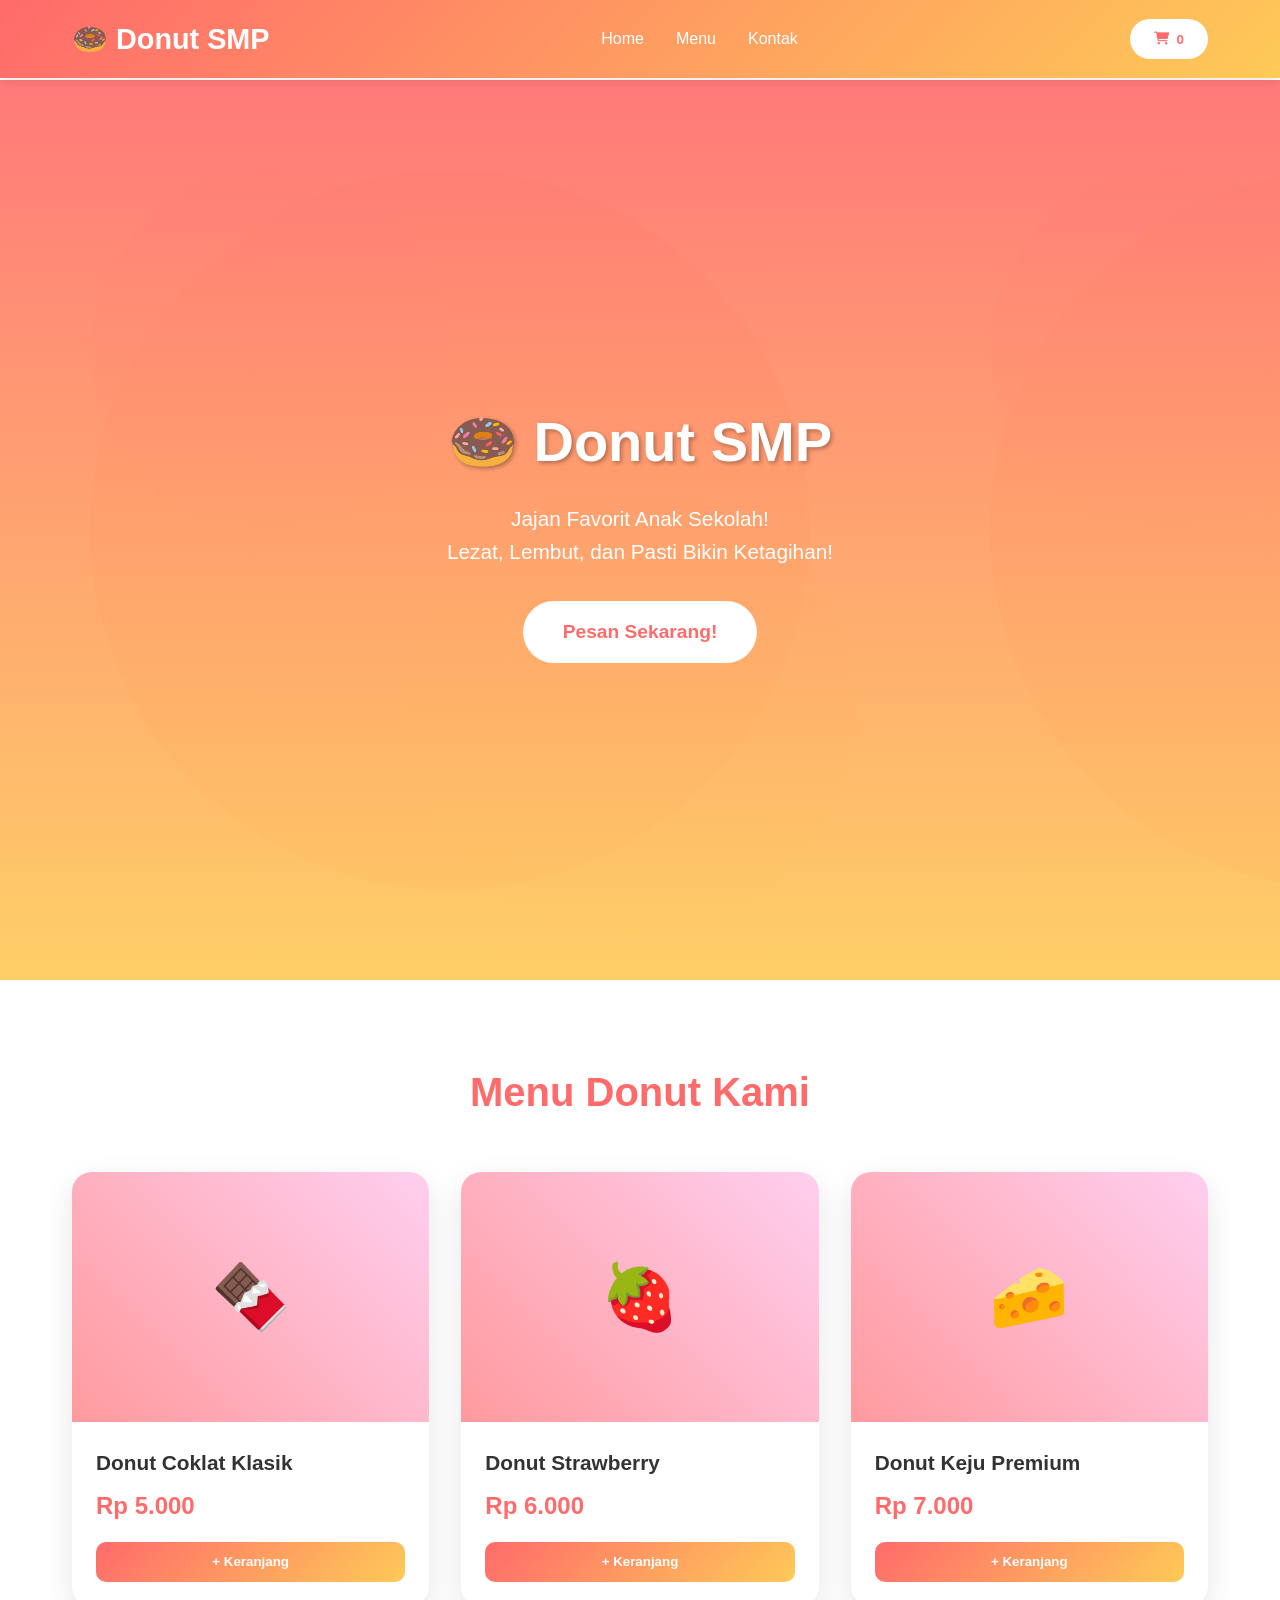
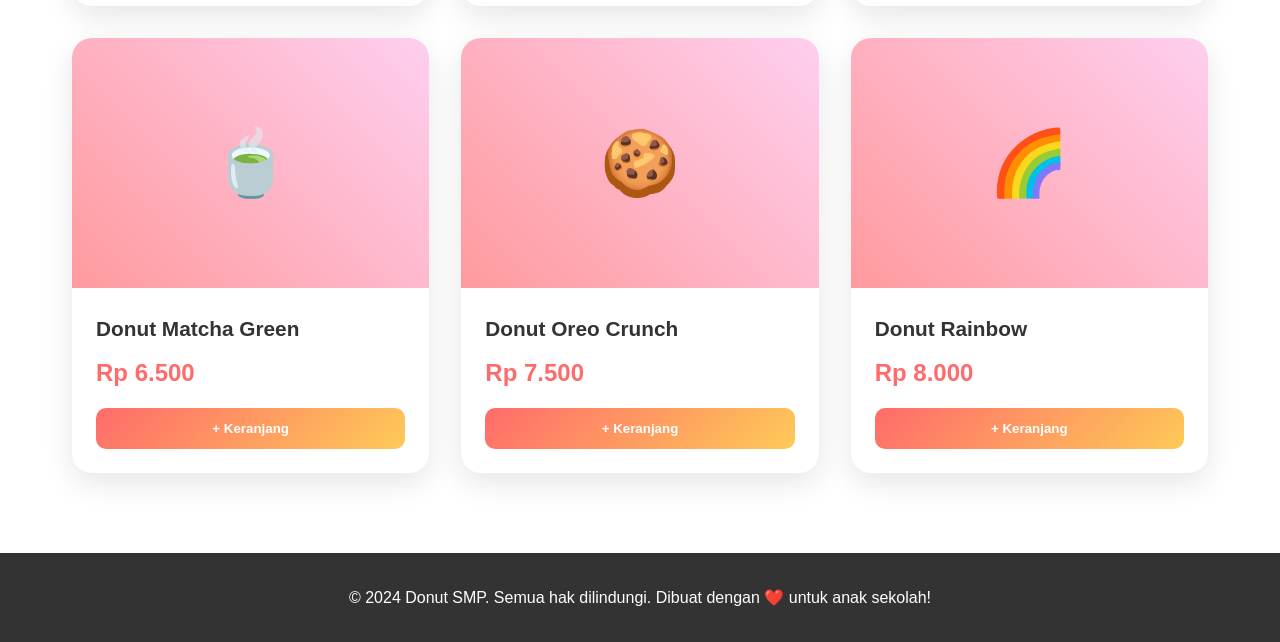
<file: index.html>
<!DOCTYPE html>
<html lang="id">
<head>
    <meta charset="UTF-8">
    <meta name="viewport" content="width=device-width, initial-scale=1.0">
    <title>Donut SMP - Jajan Favorit Anak Sekolah</title>
    <link href="https://cdnjs.cloudflare.com/ajax/libs/font-awesome/6.0.0/css/all.min.css" rel="stylesheet">
    <style>
        * {
            margin: 0;
            padding: 0;
            box-sizing: border-box;
        }

        body {
            font-family: 'Segoe UI', Tahoma, Geneva, Verdana, sans-serif;
            line-height: 1.6;
            color: #333;
        }

        /* Header */
        header {
            background: linear-gradient(135deg, #ff6b6b, #feca57);
            padding: 1rem 0;
            position: fixed;
            width: 100%;
            top: 0;
            z-index: 1000;
            box-shadow: 0 2px 10px rgba(0,0,0,0.1);
        }

        nav {
            max-width: 1200px;
            margin: 0 auto;
            display: flex;
            justify-content: space-between;
            align-items: center;
            padding: 0 2rem;
        }

        .logo {
            font-size: 1.8rem;
            font-weight: bold;
            color: white;
            text-decoration: none;
        }

        .nav-links {
            display: flex;
            list-style: none;
            gap: 2rem;
        }

        .nav-links a {
            color: white;
            text-decoration: none;
            font-weight: 500;
            transition: color 0.3s;
        }

        .nav-links a:hover {
            color: #fff;
            text-shadow: 0 0 10px rgba(255,255,255,0.5);
        }

        .cart-btn {
            background: white;
            color: #ff6b6b;
            border: none;
            padding: 0.8rem 1.5rem;
            border-radius: 25px;
            font-weight: bold;
            cursor: pointer;
            display: flex;
            align-items: center;
            gap: 0.5rem;
            transition: all 0.3s;
        }

        .cart-btn:hover {
            transform: translateY(-2px);
            box-shadow: 0 5px 15px rgba(0,0,0,0.2);
        }

        /* Hero Section */
        .hero {
            background: linear-gradient(rgba(255,107,107,0.9), rgba(254,202,87,0.9)), url('data:image/svg+xml,<svg xmlns="http://www.w3.org/2000/svg" viewBox="0 0 1000 1000"><circle cx="500" cy="500" r="400" fill="%23ff9a9e" opacity="0.3"/><circle cx="300" cy="300" r="200" fill="%23fecfef" opacity="0.4"/><circle cx="700" cy="700" r="250" fill="%23ffecd2" opacity="0.3"/></svg>');
            height: 100vh;
            display: flex;
            align-items: center;
            justify-content: center;
            text-align: center;
            color: white;
            margin-top: 80px;
        }

        .hero-content h1 {
            font-size: 3.5rem;
            margin-bottom: 1rem;
            text-shadow: 2px 2px 4px rgba(0,0,0,0.3);
        }

        .hero-content p {
            font-size: 1.3rem;
            margin-bottom: 2rem;
        }

        .cta-btn {
            background: white;
            color: #ff6b6b;
            padding: 1rem 2.5rem;
            border: none;
            border-radius: 50px;
            font-size: 1.2rem;
            font-weight: bold;
            cursor: pointer;
            transition: all 0.3s;
            text-decoration: none;
            display: inline-block;
        }

        .cta-btn:hover {
            transform: translateY(-5px);
            box-shadow: 0 10px 30px rgba(0,0,0,0.3);
        }

        /* Products Section */
        .products {
            padding: 5rem 2rem;
            max-width: 1200px;
            margin: 0 auto;
        }

        .section-title {
            text-align: center;
            font-size: 2.5rem;
            margin-bottom: 3rem;
            color: #ff6b6b;
        }

        .products-grid {
            display: grid;
            grid-template-columns: repeat(auto-fit, minmax(300px, 1fr));
            gap: 2rem;
        }

        .product-card {
            background: white;
            border-radius: 20px;
            overflow: hidden;
            box-shadow: 0 10px 30px rgba(0,0,0,0.1);
            transition: all 0.3s;
            cursor: pointer;
        }

        .product-card:hover {
            transform: translateY(-10px);
            box-shadow: 0 20px 40px rgba(0,0,0,0.2);
        }

        .product-image {
            height: 250px;
            background: linear-gradient(45deg, #ff9a9e, #fecfef);
            display: flex;
            align-items: center;
            justify-content: center;
            font-size: 4rem;
            color: white;
        }

        .product-info {
            padding: 1.5rem;
        }

        .product-title {
            font-size: 1.3rem;
            font-weight: bold;
            margin-bottom: 0.5rem;
            color: #333;
        }

        .product-price {
            font-size: 1.5rem;
            font-weight: bold;
            color: #ff6b6b;
            margin-bottom: 1rem;
        }

        .add-to-cart {
            width: 100%;
            background: linear-gradient(135deg, #ff6b6b, #feca57);
            color: white;
            border: none;
            padding: 0.8rem;
            border-radius: 10px;
            font-weight: bold;
            cursor: pointer;
            transition: all 0.3s;
        }

        .add-to-cart:hover {
            transform: scale(1.05);
        }

        /* Cart Modal */
        .cart-modal {
            display: none;
            position: fixed;
            top: 0;
            left: 0;
            width: 100%;
            height: 100%;
            background: rgba(0,0,0,0.5);
            z-index: 2000;
        }

        .cart-content {
            background: white;
            margin: 5% auto;
            padding: 2rem;
            border-radius: 20px;
            max-width: 500px;
            max-height: 80vh;
            overflow-y: auto;
        }

        .cart-item {
            display: flex;
            justify-content: space-between;
            align-items: center;
            padding: 1rem 0;
            border-bottom: 1px solid #eee;
        }

        .close-cart {
            background: none;
            border: none;
            font-size: 1.5rem;
            float: right;
            cursor: pointer;
            color: #666;
        }

        /* Footer */
        footer {
            background: #333;
            color: white;
            text-align: center;
            padding: 2rem;
        }

        /* Responsive */
        @media (max-width: 768px) {
            .nav-links {
                display: none;
            }
            
            .hero-content h1 {
                font-size: 2.5rem;
            }
        }

        /* Animations */
        @keyframes bounce {
            0%, 20%, 50%, 80%, 100% { transform: translateY(0); }
            40% { transform: translateY(-10px); }
            60% { transform: translateY(-5px); }
        }

        .bounce {
            animation: bounce 2s infinite;
        }
    </style>
</head>
<body>
    <!-- Header -->
    <header>
        <nav>
            <a href="#" class="logo">🍩 Donut SMP</a>
            <ul class="nav-links">
                <li><a href="#home">Home</a></li>
                <li><a href="#products">Menu</a></li>
                <li><a href="#contact">Kontak</a></li>
            </ul>
            <button class="cart-btn" onclick="toggleCart()">
                <i class="fas fa-shopping-cart"></i>
                <span id="cart-count">0</span>
            </button>
        </nav>
    </header>

    <!-- Hero Section -->
    <section id="home" class="hero">
        <div class="hero-content">
            <h1>🍩 Donut SMP</h1>
            <p>Jajan Favorit Anak Sekolah! <br>Lezat, Lembut, dan Pasti Bikin Ketagihan!</p>
            <a href="#products" class="cta-btn bounce">Pesan Sekarang!</a>
        </div>
    </section>

    <!-- Products Section -->
    <section id="products" class="products">
        <h2 class="section-title">Menu Donut Kami</h2>
        <div class="products-grid">
            <div class="product-card" data-name="Donut Coklat" data-price="5000">
                <div class="product-image">🍫</div>
                <div class="product-info">
                    <h3 class="product-title">Donut Coklat Klasik</h3>
                    <div class="product-price">Rp 5.000</div>
                    <button class="add-to-cart" onclick="addToCart(this)">+ Keranjang</button>
                </div>
            </div>

            <div class="product-card" data-name="Donut Strawberry" data-price="6000">
                <div class="product-image">🍓</div>
                <div class="product-info">
                    <h3 class="product-title">Donut Strawberry</h3>
                    <div class="product-price">Rp 6.000</div>
                    <button class="add-to-cart" onclick="addToCart(this)">+ Keranjang</button>
                </div>
            </div>

            <div class="product-card" data-name="Donut Keju" data-price="7000">
                <div class="product-image">🧀</div>
                <div class="product-info">
                    <h3 class="product-title">Donut Keju Premium</h3>
                    <div class="product-price">Rp 7.000</div>
                    <button class="add-to-cart" onclick="addToCart(this)">+ Keranjang</button>
                </div>
            </div>

            <div class="product-card" data-name="Donut Matcha" data-price="6500">
                <div class="product-image">🍵</div>
                <div class="product-info">
                    <h3 class="product-title">Donut Matcha Green</h3>
                    <div class="product-price">Rp 6.500</div>
                    <button class="add-to-cart" onclick="addToCart(this)">+ Keranjang</button>
                </div>
            </div>

            <div class="product-card" data-name="Donut Oreo" data-price="7500">
                <div class="product-image">🍪</div>
                <div class="product-info">
                    <h3 class="product-title">Donut Oreo Crunch</h3>
                    <div class="product-price">Rp 7.500</div>
                    <button class="add-to-cart" onclick="addToCart(this)">+ Keranjang</button>
                </div>
            </div>

            <div class="product-card" data-name="Donut Rainbow" data-price="8000">
                <div class="product-image">🌈</div>
                <div class="product-info">
                    <h3 class="product-title">Donut Rainbow</h3>
                    <div class="product-price">Rp 8.000</div>
                    <button class="add-to-cart" onclick="addToCart(this)">+ Keranjang</button>
                </div>
            </div>
        </div>
    </section>

    <!-- Cart Modal -->
    <div id="cartModal" class="cart-modal">
        <div class="cart-content">
            <span class="close-cart" onclick="toggleCart()">&times;</span>
            <h2><i class="fas fa-shopping-cart"></i> Keranjang Belanja</h2>
            <div id="cartItems"></div>
            <div style="margin-top: 2rem; padding-top: 1rem; border-top: 2px solid #eee;">
                <h3>Total: <span id="totalPrice">Rp 0</span></h3>
                <button style="width: 100%; background: #ff6b6b; color: white; border: none; padding: 1rem; border-radius: 10px; font-size: 1.1rem; margin-top: 1rem; cursor: pointer;" onclick="checkout()">
                    Checkout Sekarang
                </button>
            </div>
        </div>
    </div>

    <!-- Footer -->
    <footer>
        <p>&copy; 2024 Donut SMP. Semua hak dilindungi. Dibuat dengan ❤️ untuk anak sekolah!</p>
    </footer>

    <script>
        let cart = [];

        function addToCart(button) {
            const productCard = button.closest('.product-card');
            const name = productCard.dataset.name;
            const price = parseInt(productCard.dataset.price);

            const existingItem = cart.find(item => item.name === name);
            if (existingItem) {
                existingItem.quantity += 1;
            } else {
                cart.push({ name, price, quantity: 1 });
            }

            updateCartDisplay();
            button.textContent = '✅ Ditambahkan!';
            setTimeout(() => {
                button.textContent = '+ Keranjang';
            }, 1500);
        }

        function updateCartDisplay() {
            const cartCount = document.getElementById('cart-count');
            const cartItems = document.getElementById('cartItems');
            const totalPrice = document.getElementById('totalPrice');

            cartCount.textContent = cart.reduce((sum, item) => sum + item.quantity, 0);

            if (cart.length === 0) {
                cartItems.innerHTML = '<p>Keranjang kosong 😢</p>';
                totalPrice.textContent = 'Rp 0';
                return;
            }

            cartItems.innerHTML = cart.map(item => `
                <div class="cart-item">
                    <div>
                        <strong>${item.name}</strong><br>
                        <small>Rp ${item.price.toLocaleString()} x ${item.quantity}</small>
                    </div>
                    <div>
                        Rp ${(item.price * item.quantity).toLocaleString()}
                        <br><small><a href="#" onclick="removeFromCart('${item.name}')">Hapus</a></small>
                    </div>
                </div>
            `).join('');

            const total = cart.reduce((sum, item) => sum + (item.price * item.quantity), 0);
            totalPrice.textContent = `Rp ${total.toLocaleString()}`;
        }

        function removeFromCart(name) {
            cart = cart.filter(item => item.name !== name);
            updateCartDisplay();
        }

        function toggleCart() {
            const modal = document.getElementById('cartModal');
            modal.style.display = modal.style.display === 'block' ? 'none' : 'block';
            updateCartDisplay();
        }

        function checkout() {
            if (cart.length === 0) {
                alert('Keranjang kosong!');
                return;
            }
            
            const total = cart.reduce((sum, item) => sum + (item.price * item.quantity), 0);
            alert(`Terima kasih! Total pembelian: Rp ${total.toLocaleString()}\nSilakan hubungi WA: 0812-3456-7890 untuk konfirmasi pesanan.`);
            cart = [];
            toggleCart();
            updateCartDisplay();
        }

        // Smooth scrolling
        document.querySelectorAll('a[href^="#"]').forEach(anchor => {
            anchor.addEventListener('click', function (e) {
                e.preventDefault();
                document.querySelector(this.getAttribute('href')).scrollIntoView({
                    behavior: 'smooth'
                });
            });
        });

        // Close modal when clicking outside
        window.onclick = function(event) {
            const modal = document.getElementById('cartModal');
            if (event.target === modal) {
                toggleCart();
            }
        }
    </script>
</body>
                    </html>
</file>
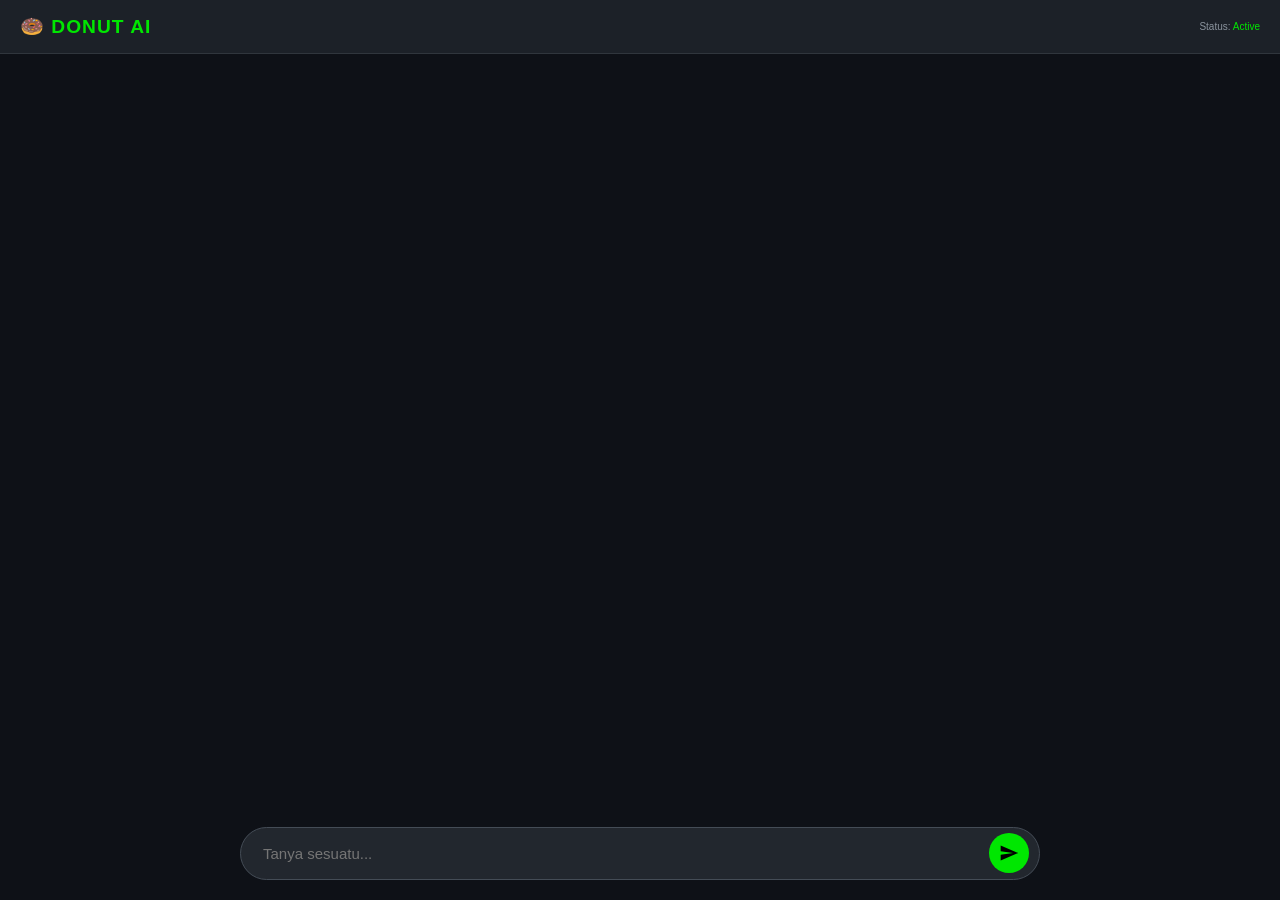
<file: ai.html>
<!DOCTYPE html>
<html lang="id">
<head>
    <meta charset="UTF-8">
    <meta name="viewport" content="width=device-width, initial-scale=1.0">
    <title>Donut AI | Premium</title>
    <style>
        :root {
            --bg: #0e1117;
            --card: #1c2128;
            --accent: #00e701;
            --text: #adbac7;
            --user-bubble: #2b3a55;
        }

        * { box-sizing: border-box; margin: 0; padding: 0; }
        body { background: var(--bg); color: #fff; font-family: 'Inter', sans-serif; display: flex; flex-direction: column; height: 100vh; }

        header {
            padding: 15px 20px;
            background: var(--card);
            border-bottom: 1px solid #30363d;
            display: flex;
            justify-content: space-between;
            align-items: center;
        }

        .logo { font-weight: 800; font-size: 1.2rem; color: var(--accent); letter-spacing: 1px; }

        #chat-window {
            flex: 1;
            overflow-y: auto;
            padding: 20px;
            display: flex;
            flex-direction: column;
            gap: 20px;
        }

        .msg { max-width: 85%; line-height: 1.6; animation: slideUp 0.3s ease; }
        @keyframes slideUp { from { opacity: 0; transform: translateY(10px); } to { opacity: 1; transform: translateY(0); } }

        .user { align-self: flex-end; }
        .ai { align-self: flex-start; }

        .bubble {
            padding: 12px 18px;
            border-radius: 20px;
            font-size: 15px;
        }

        .user .bubble { background: var(--user-bubble); border-bottom-right-radius: 4px; }
        .ai .bubble { background: var(--card); border: 1px solid #30363d; border-bottom-left-radius: 4px; }

        .name { font-size: 11px; color: var(--text); margin-bottom: 5px; text-transform: uppercase; letter-spacing: 1px; }

        .input-area { padding: 20px; background: var(--bg); }
        .wrapper {
            max-width: 800px; margin: 0 auto;
            background: #22272e;
            border-radius: 30px;
            padding: 5px 10px;
            display: flex;
            border: 1px solid #444c56;
        }

        input { flex: 1; background: none; border: none; color: white; padding: 12px; outline: none; font-size: 15px; }
        button {
            background: var(--accent); color: #000; border: none;
            width: 40px; height: 40px; border-radius: 50%;
            cursor: pointer; display: flex; align-items: center; justify-content: center;
        }

        .typing { font-size: 12px; color: var(--accent); text-align: center; margin-bottom: 10px; display: none; }
    </style>
</head>
<body>

<header>
    <div class="logo">🍩 DONUT AI</div>
    <div style="font-size: 10px; color: #8b949e;">Status: <span style="color:var(--accent)">Active</span></div>
</header>

<div id="chat-window"></div>

<div class="input-area">
    <div id="status-text" class="typing">Donut AI sedang mengetik...</div>
    <div class="wrapper">
        <input type="text" id="userInput" placeholder="Tanya sesuatu..." autocomplete="off">
        <button onclick="sendMessage()" id="sendBtn">
            <svg width="20" height="20" viewBox="0 0 24 24" fill="currentColor"><path d="M2.01 21L23 12 2.01 3 2 10l15 2-15 2z"></path></svg>
        </button>
    </div>
</div>

<script>
    // 1. MASUKKAN TOKEN HF KAMU DI SINI
    const HF_TOKEN = "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"; 
    
    const SUPABASE_URL = "https://alpiwaraxijqguwunroa.supabase.co/rest/v1";
    const SUPABASE_KEY = "eyJhbGciOiJIUzI1NiIsInR5cCI6IkpXVCJ9.eyJpc3MiOiJzdXBhYmFzZSIsInJlZiI6ImFscGl3YXJheGlqcWd1d3Vucm9hIiwicm9sZSI6ImFub24iLCJpYXQiOjE3NzM4MjY2MjMsImV4cCI6MjA4OTQwMjYyM30.WBaZGe4bEOcKdUXHEUe9nCtgfGO_ego6j0IfTcpiPY0";
    
    const username = localStorage.getItem('userIGN') || "Tuan Derr";
    const chatWindow = document.getElementById('chat-window');

    async function loadHistory() {
        try {
            const res = await fetch(`${SUPABASE_URL}/chat_history?username=eq.${username}&order=created_at.asc`, {
                headers: { 'apikey': SUPABASE_KEY, 'Authorization': `Bearer ${SUPABASE_KEY}` }
            });
            const data = await res.json();
            data.forEach(m => addBubble(m.message, m.role));
        } catch (e) {}
    }

    async function sendMessage() {
        const input = document.getElementById('userInput');
        const text = input.value.trim();
        if (!text) return;

        input.value = "";
        addBubble(text, 'user');
        await saveToDB(text, 'user');
        document.getElementById('status-text').style.display = "block";

        try {
            const response = await fetch("https://api-inference.huggingface.co/models/meta-llama/Meta-Llama-3-8B-Instruct", {
                method: "POST",
                headers: { "Authorization": `Bearer ${HF_TOKEN}`, "Content-Type": "application/json" },
                body: JSON.stringify({ inputs: text })
            });

            const data = await response.json();
            let aiText = data[0].generated_text || data.generated_text;
            
            // Bersihkan teks kalau AI-nya ngulang chat kita
            if (aiText.includes(text)) {
                aiText = aiText.split(text).pop().trim();
            }

            addBubble(aiText, 'ai');
            await saveToDB(aiText, 'ai');
        } catch (err) {
            addBubble("Waduh, koneksi ke otak AI terputus. Coba lagi ya!", "ai");
        } finally {
            document.getElementById('status-text').style.display = "none";
        }
    }

    async function saveToDB(msg, role) {
        await fetch(`${SUPABASE_URL}/chat_history`, {
            method: 'POST',
            headers: { 'apikey': SUPABASE_KEY, 'Authorization': `Bearer ${SUPABASE_KEY}`, 'Content-Type': 'application/json' },
            body: JSON.stringify({ username: username, message: msg, role: role })
        });
    }

    function addBubble(text, role) {
        const msgDiv = document.createElement('div');
        msgDiv.className = `msg ${role}`;
        msgDiv.innerHTML = `<div class="name">${role === 'user' ? username : 'Donut AI'}</div><div class="bubble">${text}</div>`;
        chatWindow.appendChild(msgDiv);
        chatWindow.scrollTop = chatWindow.scrollHeight;
    }

    userInput.addEventListener("keypress", (e) => { if(e.key === "Enter") sendMessage(); });
    loadHistory();
</script>
</body>
</html>
</file>
